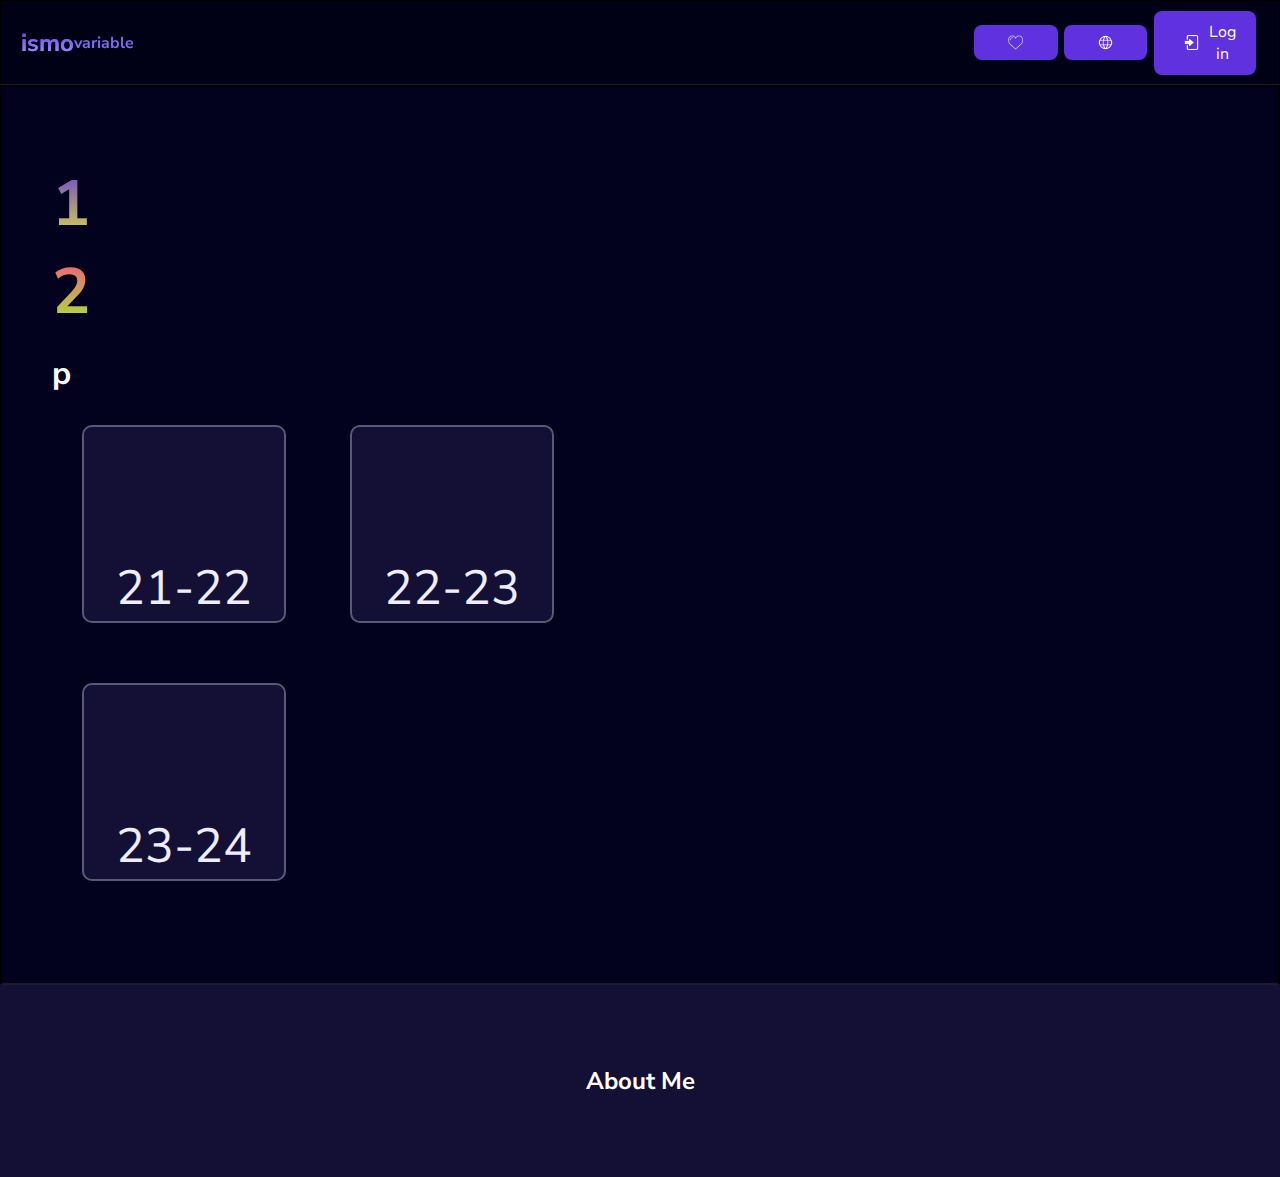
<file: html/index.html>
<!DOCTYPE html>
<html lang="en">
  <head>
    <meta charset="UTF-8">
    <meta name="viewport" content="width=device-width, initial-scale=1.0">
    <title>ismo (sujeto a cambios)</title>
    <link rel="icon" href="/images/favicon.ico" type="image/x-icon">
    <link rel="stylesheet" href="/css/styles.css">
    <link rel="preconnect" href="https://fonts.googleapis.com">
    <link rel="preconnect" href="https://fonts.gstatic.com" crossorigin>
    <link href="https://fonts.googleapis.com/css2?family=Nunito+Sans:opsz,wght@6..12,200;6..12,400;6..12,700&display=swap" rel="stylesheet">
  </head>
  <body>
    <nav class="navbar">
      <div class="navbar__container">
        <p id="navbar__title"><a href="/templates/index.html" id="navbar__logo">ismo</a> variable </p>
        <div class="navbar__toggle" id="mobile-menu">
          <span class="bar"></span> <span class="bar"></span> <span class="bar"></span>
        </div>
        <ul class="navbar__menu">
          <li class="navbar__btn">
            <a href="/"class="button"><img src="/images/support.png" alt="Log in Icon" width="15" height="15" style="margin:0px 10px"></a>
          </li>
          <li class="navbar__btn">
            <a href="/"class="button"><img src="/images/language.png" alt="Log in Icon" width="15" height="15" style="margin:0px 10px"></a>
          </li>
          <li class="navbar__btn">
            <a href="/"class="button"><img src="/images/log_in.png" alt="Log in Icon" width="15" height="15" style="margin:0px 10px">Log in</a>
          </li>
        </ul>
      </div>
    </nav>

    <!-- Hero Section -->
    <div class="main">
      <div class="main__container">
        <div class="main__content">
          <h1>1</h1>
          <h2>2</h2>
          <p>p</p>
          <button class="main__btn"><a href="/main_weapons.html">21-22</a></button>
          <button class="main__btn"><a href="/sub_weapons.html">22-23</a></button>
          <button class="main__btn"><a href="/special_weapons.html">23-24</a></button>
        </div>
        <!-- <div class="main_img--container">
          <img src="images/pic1.svg" alt="pic" id="main__img">
        </div> -->
      </div>
    </div>

    <!-- Footer Section -->
    <div class="footer__container">
      <div class="footer__links">
        <div class="footer__link--wrapper">
          <div class="footer__link--items">
            <h2>About Me</h2>
          </div>
        </div>
      </div>
    </div>

    <script src="/js/app.js"></script>
    <script src="/js/jquery.min.js"></script>

  </body>
</html>
</file>
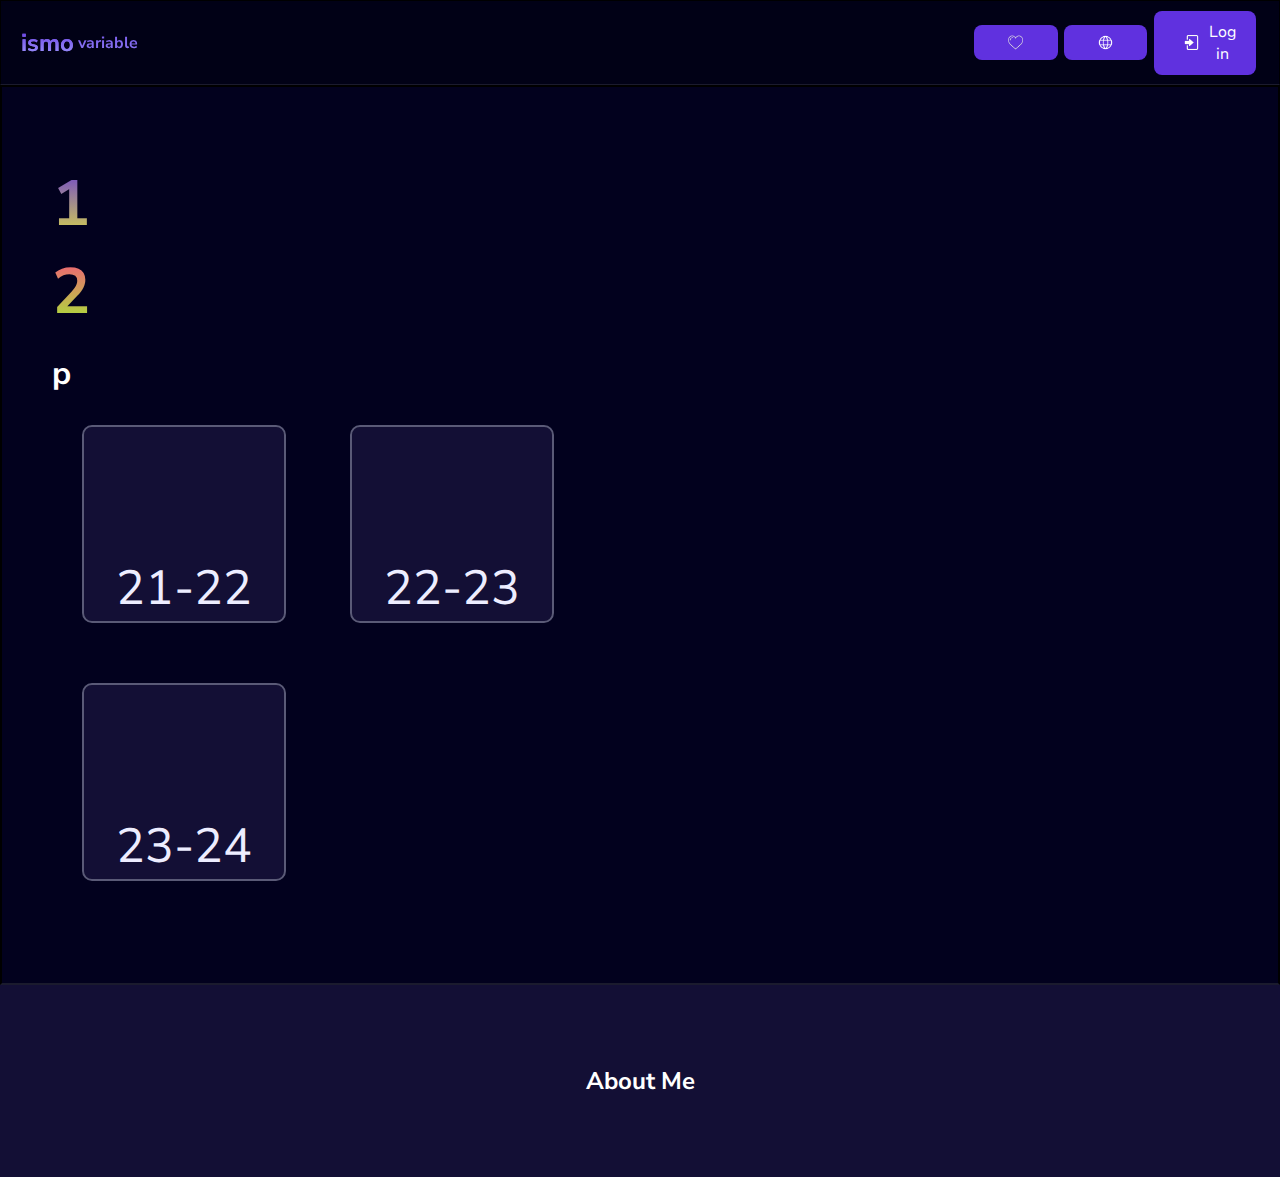
<file: pages/index.html>
<!DOCTYPE html>
<html lang="en">
  <head>
    <meta charset="UTF-8">
    <meta name="viewport" content="width=device-width, initial-scale=1.0">
    <title>ismo (sujeto a cambios)</title>
    <link rel="icon" href="/images/favicon.ico" type="image/x-icon">
    <link rel="stylesheet" href="/css/style.css?">
    <link rel="preconnect" href="https://fonts.googleapis.com">
    <link rel="preconnect" href="https://fonts.gstatic.com" crossorigin>
    <link href="https://fonts.googleapis.com/css2?family=Nunito+Sans:opsz,wght@6..12,200;6..12,400;6..12,700&display=swap" rel="stylesheet">
  </head>

  <body>
    <nav class="navbar">
      <div class="navbar__container">
        <p id="navbar__title"><a href="/pages/index.html" id="navbar__logo">ismo</a>&nbsp;variable&nbsp;</p>
        <div class="navbar__toggle" id="mobile-menu">
          <span class="bar"></span> <span class="bar"></span> <span class="bar"></span>
        </div>
        <ul class="navbar__menu">
          <li class="navbar__btn">
            <a href="/"class="button"><img src="/images/support.png" alt="Log in Icon" width="15" height="15" style="margin:0px 10px"></a>
          </li>
          <li class="navbar__btn">
            <a href="/"class="button"><img src="/images/language.png" alt="Log in Icon" width="15" height="15" style="margin:0px 10px"></a>
          </li>
          <li class="navbar__btn">
            <a href="/"class="button"><img src="/images/log_in.png" alt="Log in Icon" width="15" height="15" style="margin:0px 10px">Log in</a>
          </li>
        </ul>
      </div>
    </nav>

    <!-- Hero Section -->
    <div class="main">
      <div class="main__container">
        <div class="main__content">
          <h1>1</h1>
          <h2>2</h2>
          <p>p</p>
          <button class="main__btn"><a href="/">21-22</a></button>
          <button class="main__btn"><a href="/">22-23</a></button>
          <button class="main__btn"><a href="/">23-24</a></button>
        </div>
        <!-- <div class="main_img--container">
          <img src="images/pic1.svg" alt="pic" id="main__img">
        </div> -->
      </div>
    </div>

    <!-- Footer Section -->
    <div class="footer__container">
      <div class="footer__links">
        <div class="footer__link--wrapper">
          <div class="footer__link--items">
            <h2>About Me</h2>
          </div>
        </div>
      </div>
    </div>

    <script src="/js/app.js"></script>
    <script src="/js/jquery.min.js"></script>

  </body>
</html>
</file>
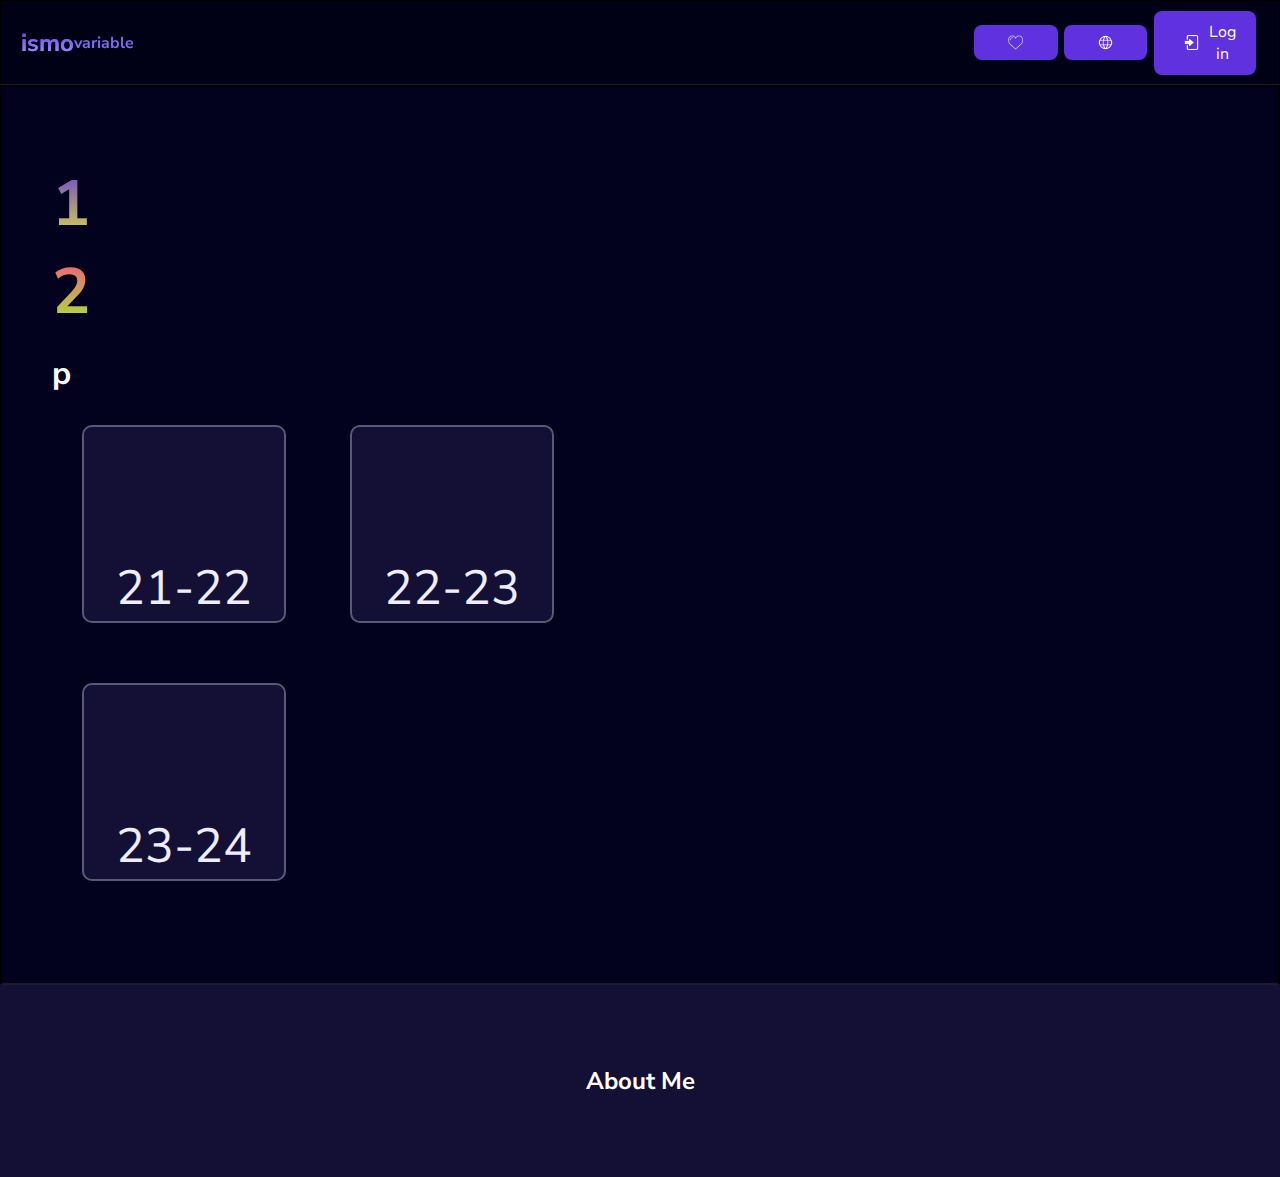
<file: templates/index.html>
<!DOCTYPE html>
<html lang="en">
  <head>
    <meta charset="UTF-8">
    <meta name="viewport" content="width=device-width, initial-scale=1.0">
    <title>ismo (sujeto a cambios)</title>
    <link rel="icon" href="/images/favicon.ico" type="image/x-icon">
    <link rel="stylesheet" href="/css/styles.css">
    <link rel="preconnect" href="https://fonts.googleapis.com">
    <link rel="preconnect" href="https://fonts.gstatic.com" crossorigin>
    <link href="https://fonts.googleapis.com/css2?family=Nunito+Sans:opsz,wght@6..12,200;6..12,400;6..12,700&display=swap" rel="stylesheet">
  </head>
  <body>
    <nav class="navbar">
      <div class="navbar__container">
        <p id="navbar__title"><a href="/templates/index.html" id="navbar__logo">ismo</a> variable </p>
        <div class="navbar__toggle" id="mobile-menu">
          <span class="bar"></span> <span class="bar"></span> <span class="bar"></span>
        </div>
        <ul class="navbar__menu">
          <li class="navbar__btn">
            <a href="/"class="button"><img src="/images/support.png" alt="Log in Icon" width="15" height="15" style="margin:0px 10px"></a>
          </li>
          <li class="navbar__btn">
            <a href="/"class="button"><img src="/images/language.png" alt="Log in Icon" width="15" height="15" style="margin:0px 10px"></a>
          </li>
          <li class="navbar__btn">
            <a href="/"class="button"><img src="/images/log_in.png" alt="Log in Icon" width="15" height="15" style="margin:0px 10px">Log in</a>
          </li>
        </ul>
      </div>
    </nav>

    <!-- Hero Section -->
    <div class="main">
      <div class="main__container">
        <div class="main__content">
          <h1>1</h1>
          <h2>2</h2>
          <p>p</p>
          <button class="main__btn"><a href="/">21-22</a></button>
          <button class="main__btn"><a href="/">22-23</a></button>
          <button class="main__btn"><a href="/">23-24</a></button>
        </div>
        <!-- <div class="main_img--container">
          <img src="images/pic1.svg" alt="pic" id="main__img">
        </div> -->
      </div>
    </div>

    <!-- Footer Section -->
    <div class="footer__container">
      <div class="footer__links">
        <div class="footer__link--wrapper">
          <div class="footer__link--items">
            <h2>About Me</h2>
          </div>
        </div>
      </div>
    </div>

    <script src="/js/app.js"></script>
    <script src="/js/jquery.min.js"></script>

  </body>
</html>
</file>
<file: css/styles.css>
* {
  box-sizing: border-box;
  margin: 0;
  padding: 0;
  font-family: 'Nunito Sans', sans-serif;
}

.navbar {
  background: #010116;
  border-style: solid;
  border-width: 1px;
  border-bottom-color: #1b1b2e;
  height: 85px;
  display: flex;
  justify-content: center;
  align-items: center;
  font-size: 1rem;
  position: sticky;
  top: 0; 
  z-index: 999;
}

.navbar__container {
  display: flex;
  justify-content: space-between;
  height: 80px;
  z-index: 1;
  width: 100%;
  max-width: 2000px;
  margin: 0 auto;
  padding: 0 20px;
}

#navbar__logo {
  font-weight: bold;
  background-color: #6031df;
  background-image: linear-gradient(to top, #a4a2ff 0%, #6031df 100%);
  background-size: 100%;
  background-clip: text;
  -webkit-background-clip: text;
  -moz-background-clip: text;
  -webkit-text-fill-color: transparent;
  -moz-text-fill-color: transparent;
  display: flex;
  align-items: center;
  cursor: pointer;
  text-decoration: none;
  font-size: 1.5rem;
}

#navbar__title {
  font-weight: bold;
  background-color: #6031df;
  background-image: linear-gradient(to top, #a4a2ff 0%, #6031df 100%);
  background-size: 100%;
  background-clip: text;
  -webkit-background-clip: text;
  -moz-background-clip: text;
  -webkit-text-fill-color: transparent;
  -moz-text-fill-color: transparent;
  display: flex;
  align-items: center;
  text-decoration: none;
  font-size: 1rem;
}

.navbar__menu {
  display: flex;
  align-items: center;
  list-style: none;
  text-align: center;
}

.navbar__item {
  height: 80px;
}

.navbar__links {
  color: #fff;
  display: flex;
  align-items: center;
  justify-content: center;
  text-decoration: none;
  padding:  2rem;
  height: 100%;
  width: 100%
}

.navbar__links:hover {
  color: #6031df;
  transition: all 0.3s ease;
}

.navbar__btn {
  display: flex;
  justify-content: center;
  align-items: center;
  padding: 0 0.2rem;
  width: 50%;
}

.button {
  display: flex;
  justify-content: center;
  align-items: center;
  text-decoration: none;
  padding: 10px 20px;
  height: 100%;
  width: 100%;
  border: none;
  outline: none;
  border-radius: 8px;
  background: #6031df;
  color: #fff;
  transition: all 0.3s ease;
  img {
    transition: all 0.3s ease;
  }
}

.button:hover {
  color: #1d1d1d;
  background: #e8ec36;
  transition: all 0.3s ease;
  img {
    transition: all 0.3s ease();
    filter: invert()
  }
}

@media screen and (max-width: 960px) {
  .navbar__container {
    display: flex;
    justify-content: space-between;
    height: 80px;
    z-index: 1;
    width: 100%;
    max-width: 2000px;
    padding: 0;
  }

  .navbar__menu {
    display: grid;
    grid-template-columns: auto;
    margin: 0;
    width: 100%;
    position: absolute;
    top: -1000px;
    opacity: 0;
    transition: all 0.5s ease;
    height: 50vh;
    z-index: -1;
    background: #131313;
  }

  .navbar__menu.active {
    background: #131313;
    top: 100%;
    opacity: 1;
    transition: all 0.5s ease;
    z-index: 99;
    height: 50vh;
    font-size: 1.6rem;
  }

  #navbar__logo {
    padding-left: 25px;
  }

  #navbar__title {
    padding-left: 25px;
  }

  .navbar__toggle .bar {
    width: 25px;
    height: 3px;
    margin: 5px auto;
    transition: all 0.3s ease-in-out;
    background: #fff;
  }

  .navbar__item {
    width: 100%;
  }

  .navbar__links {
    text-align: center;
    padding: 2rem;
    width: 100%;
    display: table;
  }

  #mobile-menu {
    position: absolute;
    top: 20%;
    right: 5%;
    transform: translate(5%, 20%);
  }

  .navbar__btn {
    padding-bottom: 2rem;
  }

  .button {
    display: flex;
    justify-content: center;
    align-items: center;
    width: 80%;
    height: 80%;
    margin: 0;
  }

  .navbar__toggle .bar {
    display: block;
    cursor: pointer;
  }

  #mobile-menu.is-active .bar:nth-child(2) {
    opacity: 0;
  }
  
  #mobile-menu.is-active .bar:nth-child(1) {
    transform: translateY(8px) rotate(45deg);
  }

  #mobile-menu.is-active .bar:nth-child(3) {
    transform: translateY(-8px) rotate(-45deg);
  }
}

/* Hero Section CSS */
.main {
  background-color: #02011e;
}

.main__container {
  display: grid;
  grid-template-columns: 1fr 1fr;                                                                                                                                                                                                                                                                                                                                                                                                                                                                                                                                                                                                                                                                                                                                                                                                                                                                                                                                                                                                                                                                                                                                                                                                                                                                                                                                                                                                                                                                                                                                                                                                                                                                                                                                                                                                                                                                                                                                                                                                                                                                                                                                                                                                                                                                                                                                                                                                                                                                                                                                                                                                                                                                                                                                                                                                                                                                                                                                                                                                                                                                                                                                                                                                                                                                                                                                                                                                                                                                                                                                                                                                                                                                                                                                                                                                                                                                                                                                                                                                                                                                                                                                                                                                                                                                                                                                                                                                                                                                                                                                                                                                                                                                                                                                                                                                                                                                                                                                                                                                                                                                                                                                                                                                                                                                                                                                                                                                                                                                                                                                                                                                                                                                                                                                                                                                                                                                                                                                                                                                                                                                                       
  align-items: center;
  justify-self: center;
  border: solid;
  border-width: 2px;
  border-bottom-color: #1b1b2e;
  margin: 0 auto;
  height: 100vh;
  background-color: #02011e;
  z-index: 1;
  width: 100%;
  max-width: 2000px;
  padding:  50px;
}

.main__content h1 {
  font-size: 4rem;
  color: #fff;
  background-color: #6031df;
  background-image: linear-gradient(to top, #e8ec36 0%, #6031df 100%);
  background-size: 100%;
  background-clip: text;
  -webkit-background-clip: text;
  -moz-background-clip: text;
  -webkit-text-fill-color: transparent;
  -moz-text-fill-color: transparent;
}

.main__content h2 {
  font-size: 4rem;
  background-color: #ff4582;
  background-image: linear-gradient(to top, #9afe2c 0%, #ff4582 100%);
  background-size: 100%;
  background-clip: text;
  -webkit-background-clip: text;
  -moz-background-clip: text;
  -webkit-text-fill-color: transparent;
  -moz-text-fill-color: transparent;
}

.main__content p {
  margin-top: 1rem;
  font-size: 2rem;
  font-weight: 700;
  color: #fff;
}

.main__btn {
  font-size: 3rem;
  background-color: #130f35;
  padding: 64px 32px;
  border: none;
  border-radius: 8px;
  color: #fff;
  margin: 2rem;
  cursor: pointer;
  position: relative;
  transition: all 0.3s;
  outline: solid;
  outline-width: 2px;
  outline-color: #5a5a77;
}

.main__btn a {
  position: relative;
  top: 64px;
  z-index: 2;
  color: #ededff;
  text-decoration: none;
}

.main__btn:after {
  position: absolute;
  content: '';
  top: 0;
  left: 0;
  width: 0;
  height: 100%;
  background: #360caa;
  transition: all 0.5s;
  border-radius: 8px;
}

.main__btn:hover {
  color: #fff;
}

.main__btn:hover:after {
  width: 100%;
}

.main__img--container {
  text-align: center;
}

#main__img {
  height: 80%;
  width: 80%;
}

/* Mobile Responsive */
@media screen and (max-width:768px) {
  .main__container {
    display: grid;
    grid-template-columns: auto;
    align-items: center;
    justify-self: center;
    width: 100%;
    margin: 0 auto;
    height: 90vh;
  }

  .main__content {
    text-align: center;
    margin-bottom: 4rem;
  }

  .main__content h1 {
    font-size: 2.5rem;
    margin-top: 2rem;
  }

  .main__content h2 {
    font-size: 3rem;
  }

  .main__content p {
    margin-top: 1rem;
    font-size: 1.5rem;
  }
}

@media screen and (max-width:480px){
  .main__content h1 {
    font-size: 2rem;
    margin-top: 3rem;
  }

  .main__content h2 {
    font-size: 2rem;
  }

  .main__content p {
    margin-top: 2rem;
    font-size: 1.5rem;
  }

  .main__btn {
    padding: 12px 36px;
    margin: 2.5rem 0;
  }
}

/* Footer Section */
.footer__container {
  background-color: #130f35;
  padding: 5rem 0;
  display: flex;
  flex-direction: column;
  justify-content: center;
  align-items: center;
}

.footer__links h2 {
  color: #fff;
}
</file>
<file: css/style.css>
* {
  box-sizing: border-box;
  margin: 0;
  padding: 0;
  font-family: 'Nunito Sans', sans-serif;
}

.navbar {
  background: #010116;
  border-style: solid;
  border-width: 1px;
  border-bottom-color: #1b1b2e;
  height: 85px;
  display: flex;
  justify-content: center;
  align-items: center;
  font-size: 1rem;
  position: sticky;
  top: 0; 
  z-index: 999;
}

.navbar__container {
  display: flex;
  justify-content: space-between;
  height: 80px;
  z-index: 1;
  width: 100%;
  max-width: 2000px;
  margin: 0 auto;
  padding: 0 20px;
}

#navbar__logo {
  font-weight: bold;
  background-color: #6031df;
  background-image: linear-gradient(to top, #a4a2ff 0%, #6031df 100%);
  background-size: 100%;
  background-clip: text;
  -webkit-background-clip: text;
  -moz-background-clip: text;
  -webkit-text-fill-color: transparent;
  -moz-text-fill-color: transparent;
  display: flex;
  align-items: center;
  cursor: pointer;
  text-decoration: none;
  font-size: 1.5rem;
}

#navbar__title {
  font-weight: bold;
  background-color: #6031df;
  background-image: linear-gradient(to top, #a4a2ff 0%, #6031df 100%);
  background-size: 100%;
  background-clip: text;
  -webkit-background-clip: text;
  -moz-background-clip: text;
  -webkit-text-fill-color: transparent;
  -moz-text-fill-color: transparent;
  display: flex;
  align-items: center;
  text-decoration: none;
  font-size: 1rem;
}

.navbar__menu {
  display: flex;
  align-items: center;
  list-style: none;
  text-align: center;
}

.navbar__item {
  height: 80px;
}

.navbar__links {
  color: #fff;
  display: flex;
  align-items: center;
  justify-content: center;
  text-decoration: none;
  padding:  2rem;
  height: 100%;
  width: 100%
}

.navbar__links:hover {
  color: #6031df;
  transition: all 0.3s ease;
}

.navbar__btn {
  display: flex;
  justify-content: center;
  align-items: center;
  padding: 0 0.2rem;
  width: 50%;
}

.button {
  display: flex;
  justify-content: center;
  align-items: center;
  text-decoration: none;
  padding: 10px 20px;
  height: 100%;
  width: 100%;
  border: none;
  outline: none;
  border-radius: 8px;
  background: #6031df;
  color: #fff;
  transition: all 0.3s ease;
  img {
    transition: all 0.3s ease;
  }
}

.button:hover {
  color: #1d1d1d;
  background: #e8ec36;
  transition: all 0.3s ease;
  img {
    transition: all 0.3s ease();
    filter: invert()
  }
}

@media screen and (max-width: 960px) {
  .navbar__container {
    display: flex;
    justify-content: space-between;
    height: 80px;
    z-index: 1;
    width: 100%;
    max-width: 2000px;
    padding: 0;
  }

  .navbar__menu {
    display: grid;
    grid-template-columns: auto;
    margin: 0;
    width: 100%;
    position: absolute;
    top: -1000px;
    opacity: 0;
    transition: all 0.5s ease;
    height: 50vh;
    z-index: -1;
    background: #131313;
  }

  .navbar__menu.active {
    background: #131313;
    top: 100%;
    opacity: 1;
    transition: all 0.5s ease;
    z-index: 99;
    height: 50vh;
    font-size: 1.6rem;
  }

  #navbar__logo {
    padding-left: 25px;
  }

  #navbar__title {
    padding-left: 25px;
  }

  .navbar__toggle .bar {
    width: 25px;
    height: 3px;
    margin: 5px auto;
    transition: all 0.3s ease-in-out;
    background: #fff;
  }

  .navbar__item {
    width: 100%;
  }

  .navbar__links {
    text-align: center;
    padding: 2rem;
    width: 100%;
    display: table;
  }

  #mobile-menu {
    position: absolute;
    top: 20%;
    right: 5%;
    transform: translate(5%, 20%);
  }

  .navbar__btn {
    padding-bottom: 2rem;
  }

  .button {
    display: flex;
    justify-content: center;
    align-items: center;
    width: 80%;
    height: 80%;
    margin: 0;
  }

  .navbar__toggle .bar {
    display: block;
    cursor: pointer;
  }

  #mobile-menu.is-active .bar:nth-child(2) {
    opacity: 0;
  }
  
  #mobile-menu.is-active .bar:nth-child(1) {
    transform: translateY(8px) rotate(45deg);
  }

  #mobile-menu.is-active .bar:nth-child(3) {
    transform: translateY(-8px) rotate(-45deg);
  }
}

/* Hero Section CSS */
.main {
  background-color: #02011e;
}

.main__container {
  display: grid;
  grid-template-columns: 1fr 1fr;                                                                                                                                                                                                                                                                                                                                                                                                                                                                                                                                                                                                                                                                                                                                                                                                                                                                                                                                                                                                                                                                                                                                                                                                                                                                                                                                                                                                                                                                                                                                                                                                                                                                                                                                                                                                                                                                                                                                                                                                                                                                                                                                                                                                                                                                                                                                                                                                                                                                                                                                                                                                                                                                                                                                                                                                                                                                                                                                                                                                                                                                                                                                                                                                                                                                                                                                                                                                                                                                                                                                                                                                                                                                                                                                                                                                                                                                                                                                                                                                                                                                                                                                                                                                                                                                                                                                                                                                                                                                                                                                                                                                                                                                                                                                                                                                                                                                                                                                                                                                                                                                                                                                                                                                                                                                                                                                                                                                                                                                                                                                                                                                                                                                                                                                                                                                                                                                                                                                                                                                                                                                                       
  align-items: center;
  justify-self: center;
  border: solid;
  border-width: 2px;
  border-bottom-color: #1b1b2e;
  margin: 0 auto;
  height: 100vh;
  background-color: #02011e;
  z-index: 1;
  width: 100%;
  max-width: 2000px;
  padding:  50px;
}

.main__content h1 {
  font-size: 4rem;
  color: #fff;
  background-color: #6031df;
  background-image: linear-gradient(to top, #e8ec36 0%, #6031df 100%);
  background-size: 100%;
  background-clip: text;
  -webkit-background-clip: text;
  -moz-background-clip: text;
  -webkit-text-fill-color: transparent;
  -moz-text-fill-color: transparent;
}

.main__content h2 {
  font-size: 4rem;
  background-color: #ff4582;
  background-image: linear-gradient(to top, #9afe2c 0%, #ff4582 100%);
  background-size: 100%;
  background-clip: text;
  -webkit-background-clip: text;
  -moz-background-clip: text;
  -webkit-text-fill-color: transparent;
  -moz-text-fill-color: transparent;
}

.main__content p {
  margin-top: 1rem;
  font-size: 2rem;
  font-weight: 700;
  color: #fff;
}

.main__btn {
  font-size: 3rem;
  background-color: #130f35;
  padding: 64px 32px;
  border: none;
  border-radius: 8px;
  color: #fff;
  margin: 2rem;
  cursor: pointer;
  position: relative;
  transition: all 0.3s;
  outline: solid;
  outline-width: 2px;
  outline-color: #5a5a77;
}

.main__btn a {
  position: relative;
  top: 64px;
  z-index: 2;
  color: #ededff;
  text-decoration: none;
}

.main__btn:after {
  position: absolute;
  content: '';
  top: 0;
  left: 0;
  width: 0;
  height: 100%;
  background: #360caa;
  transition: all 0.5s;
  border-radius: 8px;
}

.main__btn:hover {
  color: #fff;
}

.main__btn:hover:after {
  width: 100%;
}

.main__img--container {
  text-align: center;
}

#main__img {
  height: 80%;
  width: 80%;
}

/* Mobile Responsive */
@media screen and (max-width:768px) {
  .main__container {
    display: grid;
    grid-template-columns: auto;
    align-items: center;
    justify-self: center;
    width: 100%;
    margin: 0 auto;
    height: 90vh;
  }

  .main__content {
    text-align: center;
    margin-bottom: 4rem;
  }

  .main__content h1 {
    font-size: 2.5rem;
    margin-top: 2rem;
  }

  .main__content h2 {
    font-size: 3rem;
  }

  .main__content p {
    margin-top: 1rem;
    font-size: 1.5rem;
  }
}

@media screen and (max-width:480px){
  .main__content h1 {
    font-size: 2rem;
    margin-top: 3rem;
  }

  .main__content h2 {
    font-size: 2rem;
  }

  .main__content p {
    margin-top: 2rem;
    font-size: 1.5rem;
  }

  .main__btn {
    padding: 12px 36px;
    margin: 2.5rem 0;
  }
}

/* Footer Section */
.footer__container {
  background-color: #130f35;
  padding: 5rem 0;
  display: flex;
  flex-direction: column;
  justify-content: center;
  align-items: center;
}

.footer__links h2 {
  color: #fff;
}
</file>
